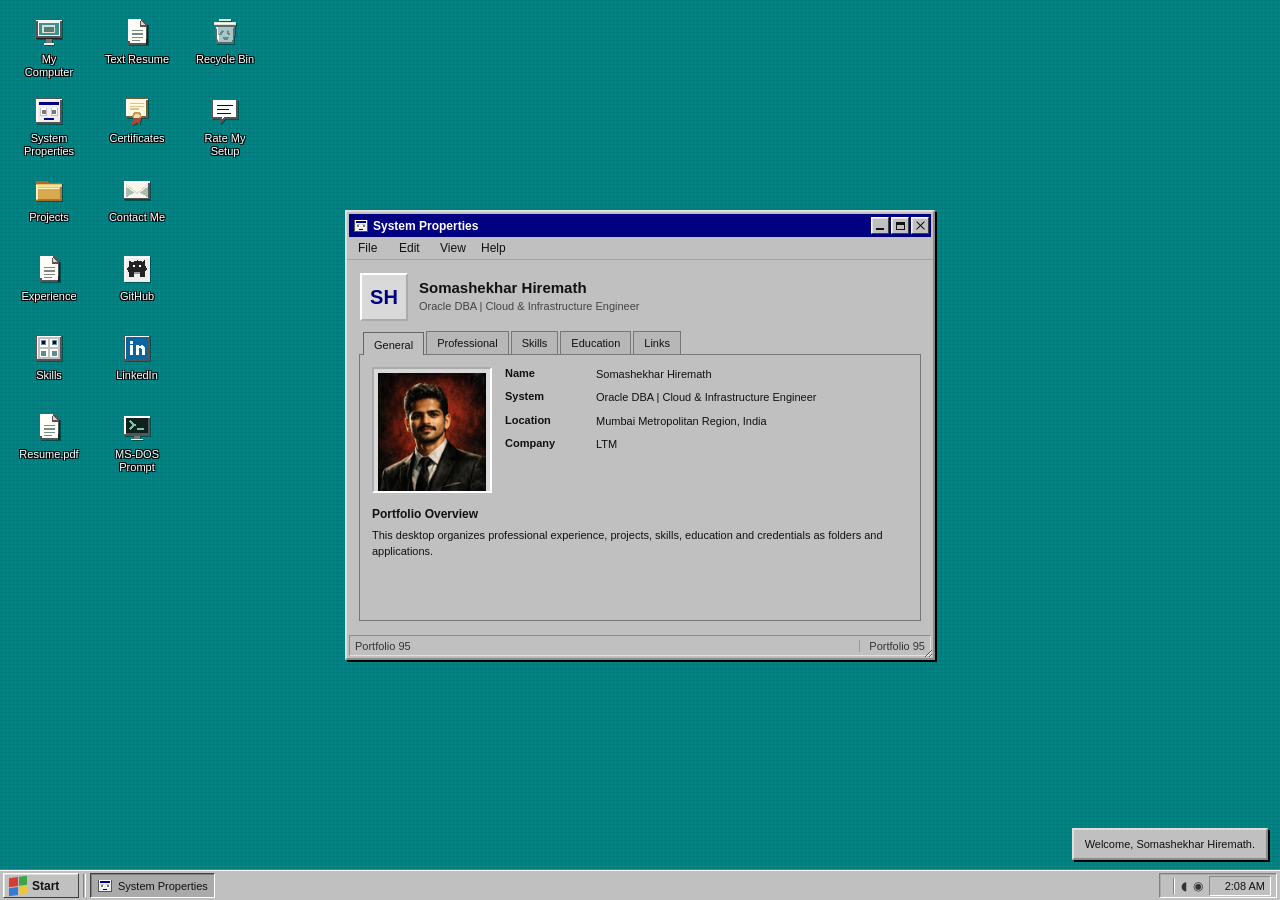
<file: index.html>
<!doctype html>
<html lang="en">
  <head>
    <meta charset="utf-8">
    <meta name="viewport" content="width=device-width, initial-scale=1, viewport-fit=cover">
    <meta name="theme-color" content="#008080">
    <meta name="author" content="Somashekhar Hiremath">
    <meta name="description" content="Somashekhar Hiremath — Oracle DBA and Cloud &amp; Infrastructure Engineer. Explore experience, database skills, projects, education, and training.">
    <meta name="keywords" content="Somashekhar Hiremath, Oracle DBA, Oracle Database 19c, Oracle Enterprise Manager, RMAN, Linux, cloud infrastructure, database modernization">
    <meta property="og:title" content="Somashekhar Hiremath | Oracle DBA Portfolio">
    <meta property="og:description" content="Oracle database administration and cloud infrastructure experience, skills, projects, education, and training.">
    <meta property="og:type" content="website">
    <link rel="canonical" href="https://somashekharh.github.io/portfolio/">
    <link rel="alternate" href="resume.html" type="text/html" title="ATS-friendly text résumé">
    <title>Somashekhar Hiremath | Oracle DBA Portfolio</title>
    <link rel="icon" href="assets/icons/computer.svg" type="image/svg+xml">
    <link rel="stylesheet" href="css/style.css">
    <script src="js/data.js" defer></script>
    <script src="js/apps.js" defer></script>
    <script src="js/main.js" defer></script>
    <script src="js/window-manager.js" defer></script>
    <script src="js/terminal.js" defer></script>
  </head>
  <body>
    <main class="desktop" id="desktop" aria-label="Interactive Windows 95 portfolio desktop">
      <div class="boot-screen" data-boot-screen role="status" aria-live="polite">
        <div class="boot-box">
          <div class="boot-brand"><span class="boot-flag" aria-hidden="true"><i></i><i></i><i></i><i></i></span><div><strong>Portfolio 95</strong><small>Microsoft Windows 95 inspired</small></div></div>
          <div class="boot-rule"></div>
          <p class="boot-heading">Starting Portfolio 95...</p>
          <div class="boot-lines" data-boot-lines></div>
          <div class="boot-bottom"><span data-boot-credit>Portfolio 95</span><button class="classic-button" type="button" data-skip-boot>Skip</button></div>
        </div>
      </div>

      <section class="desktop-icons" data-desktop-icons aria-label="Desktop shortcuts"></section>
      <div class="window-layer" data-window-layer aria-label="Open applications"></div>
      <div class="crt-overlay" aria-hidden="true"></div>

      <section class="safe-screen" data-safe-screen hidden aria-live="polite">
        <div><span class="safe-logo">Portfolio 95</span><p>It is now safe to close this portfolio.</p><button class="classic-button" type="button" data-restart>Restart Portfolio</button></div>
      </section>

      <noscript>
        <p class="no-script-message">The interactive portfolio requires JavaScript. <a href="resume.html">Open the text résumé</a> for professional experience, skills, education, and training.</p>
      </noscript>

      <div class="context-menu" data-context-menu role="menu" hidden></div>
      <div class="toast" data-toast role="status" aria-live="polite"></div>

      <footer class="taskbar" aria-label="Windows taskbar">
        <button class="start-button" type="button" data-start aria-expanded="false" aria-controls="start-menu"><span class="start-flag" aria-hidden="true"><i></i><i></i><i></i><i></i></span><strong>Start</strong></button>
        <span class="taskbar-divider" aria-hidden="true"></span>
        <div class="taskbar-apps" data-taskbar-apps aria-label="Open applications"></div>
        <div class="system-tray" aria-label="System tray"><span class="tray-divider" aria-hidden="true"></span><span class="tray-icon tray-volume" role="img" aria-label="Sound off">◖</span><span class="tray-icon tray-network" role="img" aria-label="Network connected">◉</span><time data-clock datetime=""></time></div>
      </footer>

      <nav class="start-menu" id="start-menu" data-start-menu aria-label="Start menu" hidden>
        <div class="start-menu-rail"><span class="rail-portfolio">PORTFOLIO</span><b>95</b></div>
        <div class="start-menu-items" data-start-items></div>
      </nav>
    </main>
  </body>
</html>
</file>
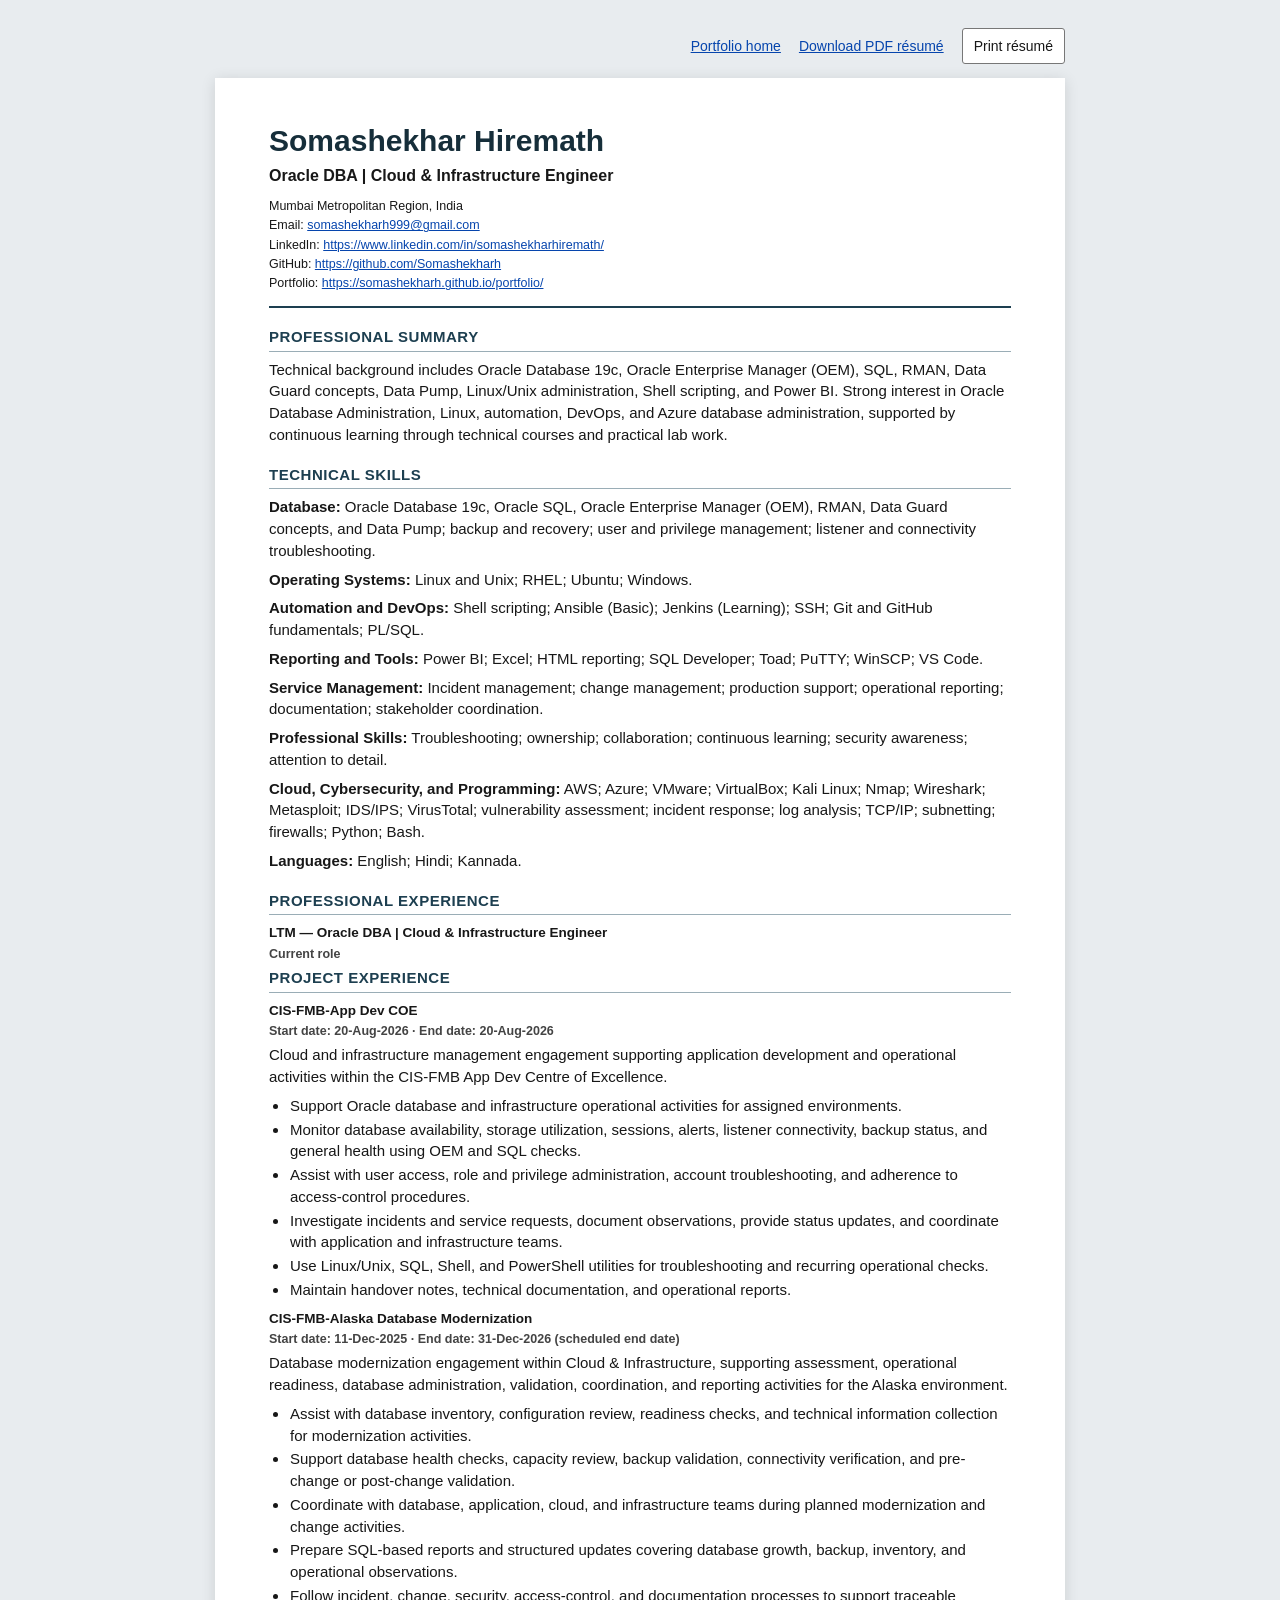
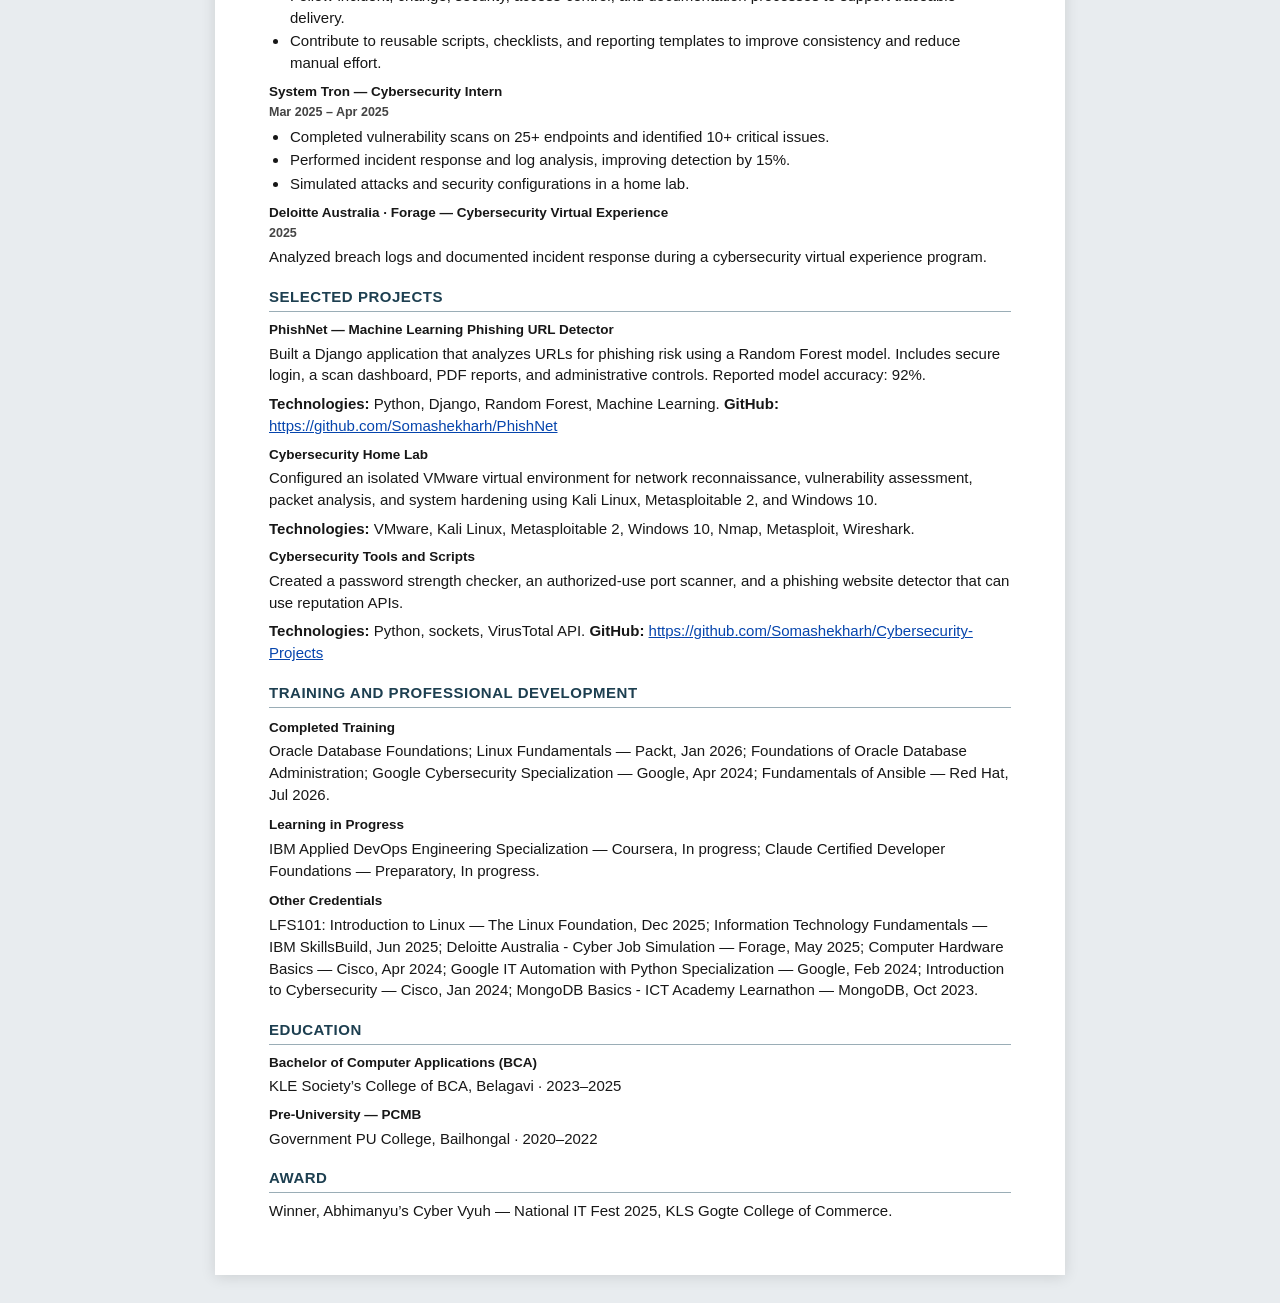
<file: resume.html>
<!doctype html>
<html lang="en">
  <head>
    <meta charset="utf-8">
    <meta name="viewport" content="width=device-width, initial-scale=1">
    <meta name="author" content="Somashekhar Hiremath">
    <meta name="description" content="ATS-friendly résumé for Somashekhar Hiremath, Oracle DBA and Cloud & Infrastructure Engineer, with experience, skills, education, projects, and training.">
    <meta name="robots" content="index, follow">
    <meta property="og:title" content="Somashekhar Hiremath | Résumé">
    <meta property="og:description" content="Oracle database administration, cloud infrastructure, technical skills, experience, and education.">
    <title>Somashekhar Hiremath | Oracle DBA Résumé</title>
    <link rel="icon" href="assets/icons/document.svg" type="image/svg+xml">
    <link rel="canonical" href="https://somashekharh.github.io/portfolio/resume.html">
    <link rel="stylesheet" href="css/resume.css">
    <script type="application/ld+json">
      {
        "@context": "https://schema.org",
        "@type": "Person",
        "name": "Somashekhar Hiremath",
        "jobTitle": "Oracle DBA | Cloud & Infrastructure Engineer",
        "email": "mailto:somashekharh999@gmail.com",
        "url": "https://somashekharh.github.io/portfolio/resume.html",
        "sameAs": [
          "https://www.linkedin.com/in/somashekharhiremath/",
          "https://github.com/Somashekharh"
        ],
        "knowsAbout": [
          "Oracle Database 19c", "Oracle Enterprise Manager", "Oracle SQL", "RMAN",
          "Data Guard", "Data Pump", "Linux", "Unix", "Shell scripting", "Power BI"
        ]
      }
    </script>
  </head>
  <body>
    <nav class="page-actions" aria-label="Résumé actions">
      <a href="index.html">Portfolio home</a>
      <a href="resume/resume.pdf" download>Download PDF résumé</a>
      <button type="button" onclick="window.print()">Print résumé</button>
    </nav>

    <main class="resume" id="main-content">
      <header class="resume-header">
        <h1>Somashekhar Hiremath</h1>
        <p class="headline">Oracle DBA | Cloud &amp; Infrastructure Engineer</p>
        <address>
          Mumbai Metropolitan Region, India<br>
          Email: <a href="mailto:somashekharh999@gmail.com">somashekharh999@gmail.com</a><br>
          LinkedIn: <a href="https://www.linkedin.com/in/somashekharhiremath/">https://www.linkedin.com/in/somashekharhiremath/</a><br>
          GitHub: <a href="https://github.com/Somashekharh">https://github.com/Somashekharh</a><br>
          Portfolio: <a href="https://somashekharh.github.io/portfolio/">https://somashekharh.github.io/portfolio/</a>
        </address>
      </header>

      <section aria-labelledby="summary-heading">
        <h2 id="summary-heading">Professional Summary</h2>
        <p>Technical background includes Oracle Database 19c, Oracle Enterprise Manager (OEM), SQL, RMAN, Data Guard concepts, Data Pump, Linux/Unix administration, Shell scripting, and Power BI. Strong interest in Oracle Database Administration, Linux, automation, DevOps, and Azure database administration, supported by continuous learning through technical courses and practical lab work.</p>
      </section>

      <section aria-labelledby="skills-heading">
        <h2 id="skills-heading">Technical Skills</h2>
        <p><strong>Database:</strong> Oracle Database 19c, Oracle SQL, Oracle Enterprise Manager (OEM), RMAN, Data Guard concepts, and Data Pump; backup and recovery; user and privilege management; listener and connectivity troubleshooting.</p>
        <p><strong>Operating Systems:</strong> Linux and Unix; RHEL; Ubuntu; Windows.</p>
        <p><strong>Automation and DevOps:</strong> Shell scripting; Ansible (Basic); Jenkins (Learning); SSH; Git and GitHub fundamentals; PL/SQL.</p>
        <p><strong>Reporting and Tools:</strong> Power BI; Excel; HTML reporting; SQL Developer; Toad; PuTTY; WinSCP; VS Code.</p>
        <p><strong>Service Management:</strong> Incident management; change management; production support; operational reporting; documentation; stakeholder coordination.</p>
        <p><strong>Professional Skills:</strong> Troubleshooting; ownership; collaboration; continuous learning; security awareness; attention to detail.</p>
        <p><strong>Cloud, Cybersecurity, and Programming:</strong> AWS; Azure; VMware; VirtualBox; Kali Linux; Nmap; Wireshark; Metasploit; IDS/IPS; VirusTotal; vulnerability assessment; incident response; log analysis; TCP/IP; subnetting; firewalls; Python; Bash.</p>
        <p><strong>Languages:</strong> English; Hindi; Kannada.</p>
      </section>

      <section aria-labelledby="experience-heading">
        <h2 id="experience-heading">Professional Experience</h2>
        <article class="entry">
          <h3>LTM — Oracle DBA | Cloud &amp; Infrastructure Engineer</h3>
          <p class="entry-meta">Current role</p>
        </article>

        <h2>Project Experience</h2>
        <article class="entry">
          <h3>CIS-FMB-App Dev COE</h3>
          <p class="entry-meta">Start date: <time datetime="2026-08-20">20-Aug-2026</time> · End date: <time datetime="2026-08-20">20-Aug-2026</time></p>
          <p>Cloud and infrastructure management engagement supporting application development and operational activities within the CIS-FMB App Dev Centre of Excellence.</p>
          <ul>
            <li>Support Oracle database and infrastructure operational activities for assigned environments.</li>
            <li>Monitor database availability, storage utilization, sessions, alerts, listener connectivity, backup status, and general health using OEM and SQL checks.</li>
            <li>Assist with user access, role and privilege administration, account troubleshooting, and adherence to access-control procedures.</li>
            <li>Investigate incidents and service requests, document observations, provide status updates, and coordinate with application and infrastructure teams.</li>
            <li>Use Linux/Unix, SQL, Shell, and PowerShell utilities for troubleshooting and recurring operational checks.</li>
            <li>Maintain handover notes, technical documentation, and operational reports.</li>
          </ul>
        </article>

        <article class="entry">
          <h3>CIS-FMB-Alaska Database Modernization</h3>
          <p class="entry-meta">Start date: <time datetime="2025-12-11">11-Dec-2025</time> · End date: <time datetime="2026-12-31">31-Dec-2026 (scheduled end date)</time></p>
          <p>Database modernization engagement within Cloud &amp; Infrastructure, supporting assessment, operational readiness, database administration, validation, coordination, and reporting activities for the Alaska environment.</p>
          <ul>
            <li>Assist with database inventory, configuration review, readiness checks, and technical information collection for modernization activities.</li>
            <li>Support database health checks, capacity review, backup validation, connectivity verification, and pre-change or post-change validation.</li>
            <li>Coordinate with database, application, cloud, and infrastructure teams during planned modernization and change activities.</li>
            <li>Prepare SQL-based reports and structured updates covering database growth, backup, inventory, and operational observations.</li>
            <li>Follow incident, change, security, access-control, and documentation processes to support traceable delivery.</li>
            <li>Contribute to reusable scripts, checklists, and reporting templates to improve consistency and reduce manual effort.</li>
          </ul>
        </article>

        <article class="entry">
          <h3>System Tron — Cybersecurity Intern</h3>
          <p class="entry-meta">Mar 2025 – Apr 2025</p>
          <ul>
            <li>Completed vulnerability scans on 25+ endpoints and identified 10+ critical issues.</li>
            <li>Performed incident response and log analysis, improving detection by 15%.</li>
            <li>Simulated attacks and security configurations in a home lab.</li>
          </ul>
        </article>

        <article class="entry">
          <h3>Deloitte Australia · Forage — Cybersecurity Virtual Experience</h3>
          <p class="entry-meta">2025</p>
          <p>Analyzed breach logs and documented incident response during a cybersecurity virtual experience program.</p>
        </article>
      </section>

      <section aria-labelledby="projects-heading">
        <h2 id="projects-heading">Selected Projects</h2>
        <article class="entry">
          <h3>PhishNet — Machine Learning Phishing URL Detector</h3>
          <p>Built a Django application that analyzes URLs for phishing risk using a Random Forest model. Includes secure login, a scan dashboard, PDF reports, and administrative controls. Reported model accuracy: 92%.</p>
          <p><strong>Technologies:</strong> Python, Django, Random Forest, Machine Learning. <strong>GitHub:</strong> <a href="https://github.com/Somashekharh/PhishNet">https://github.com/Somashekharh/PhishNet</a></p>
        </article>
        <article class="entry">
          <h3>Cybersecurity Home Lab</h3>
          <p>Configured an isolated VMware virtual environment for network reconnaissance, vulnerability assessment, packet analysis, and system hardening using Kali Linux, Metasploitable 2, and Windows 10.</p>
          <p><strong>Technologies:</strong> VMware, Kali Linux, Metasploitable 2, Windows 10, Nmap, Metasploit, Wireshark.</p>
        </article>
        <article class="entry">
          <h3>Cybersecurity Tools and Scripts</h3>
          <p>Created a password strength checker, an authorized-use port scanner, and a phishing website detector that can use reputation APIs.</p>
          <p><strong>Technologies:</strong> Python, sockets, VirusTotal API. <strong>GitHub:</strong> <a href="https://github.com/Somashekharh/Cybersecurity-Projects">https://github.com/Somashekharh/Cybersecurity-Projects</a></p>
        </article>
      </section>

      <section aria-labelledby="training-heading">
        <h2 id="training-heading">Training and Professional Development</h2>
        <h3>Completed Training</h3>
        <p>Oracle Database Foundations; Linux Fundamentals — Packt, Jan 2026; Foundations of Oracle Database Administration; Google Cybersecurity Specialization — Google, Apr 2024; Fundamentals of Ansible — Red Hat, Jul 2026.</p>
        <h3>Learning in Progress</h3>
        <p>IBM Applied DevOps Engineering Specialization — Coursera, In progress; Claude Certified Developer Foundations — Preparatory, In progress.</p>
        <h3>Other Credentials</h3>
        <p>LFS101: Introduction to Linux — The Linux Foundation, Dec 2025; Information Technology Fundamentals — IBM SkillsBuild, Jun 2025; Deloitte Australia - Cyber Job Simulation — Forage, May 2025; Computer Hardware Basics — Cisco, Apr 2024; Google IT Automation with Python Specialization — Google, Feb 2024; Introduction to Cybersecurity — Cisco, Jan 2024; MongoDB Basics - ICT Academy Learnathon — MongoDB, Oct 2023.</p>
      </section>

      <section aria-labelledby="education-heading">
        <h2 id="education-heading">Education</h2>
        <article class="entry">
          <h3>Bachelor of Computer Applications (BCA)</h3>
          <p>KLE Society’s College of BCA, Belagavi · 2023–2025</p>
        </article>
        <article class="entry">
          <h3>Pre-University — PCMB</h3>
          <p>Government PU College, Bailhongal · 2020–2022</p>
        </article>
      </section>

      <section aria-labelledby="awards-heading">
        <h2 id="awards-heading">Award</h2>
        <p>Winner, Abhimanyu’s Cyber Vyuh — National IT Fest 2025, KLS Gogte College of Commerce.</p>
      </section>
    </main>
  </body>
</html>
</file>
<file: css/style.css>
:root {
  color-scheme: light;
  --desktop: #008080;
  --face: #c0c0c0;
  --face-light: #dfdfdf;
  --white: #fff;
  --mid: #808080;
  --dark: #404040;
  --black: #000;
  --navy: #000080;
  --text: #111;
  --muted: #555;
  --mono: "Lucida Console", "Courier New", monospace;
  --sans: "MS Sans Serif", Tahoma, Arial, sans-serif;
  --taskbar-height: calc(30px + env(safe-area-inset-bottom, 0px));
  font-synthesis: none;
}

* { box-sizing: border-box; }
html, body { width: 100%; height: 100%; margin: 0; overflow: hidden; }
body { background: var(--desktop); color: var(--text); font: 13px var(--sans); }
button, input, select, textarea { color: inherit; font: inherit; }
button { cursor: default; }
button:focus-visible, a:focus-visible, input:focus-visible, select:focus-visible, [tabindex]:focus-visible { outline: 1px dotted #111; outline-offset: -4px; }
[hidden] { display: none !important; }

.no-script-message { position: fixed; z-index: 120; top: 12px; right: 12px; max-width: min(460px, calc(100vw - 24px)); margin: 0; padding: 12px 16px; border: 2px outset var(--face-light); background: var(--face); color: #111; line-height: 1.5; }
.no-script-message a { color: #0000ee; }

.desktop { position: fixed; z-index: 0; inset: 0; isolation: isolate; min-width: 0; min-height: 0; overflow: hidden; background-color: var(--desktop); }
.desktop::before { position: absolute; z-index: -1; inset: 0; content: ""; opacity: .08; pointer-events: none; background-image: repeating-linear-gradient(0deg, transparent 0 3px, #003b3b 3px 4px), repeating-linear-gradient(90deg, transparent 0 3px, #a4cece 3px 4px); background-size: 4px 4px; }
.crt-overlay { position: absolute; z-index: 50; inset: 0 0 var(--taskbar-height); display: none; pointer-events: none; background: repeating-linear-gradient(to bottom, rgb(0 0 0 / 0%) 0 2px, rgb(0 0 0 / 12%) 2px 3px); }
.desktop.scanlines .crt-overlay { display: block; }
.desktop.pixel-mode::before { opacity: .19; background-size: 3px 3px; }
.desktop.theme-night { --desktop: #26334a; }
.desktop.theme-classic { --desktop: #008080; }
.classic-button { min-height: 25px; padding: 3px 12px; border: 1px solid var(--white); border-right-color: var(--dark); border-bottom-color: var(--dark); background: var(--face); box-shadow: inset 1px 1px var(--face-light); font-size: 12px; }
.classic-button:active, .classic-button.is-pressed { border: 1px solid var(--dark); border-right-color: var(--white); border-bottom-color: var(--white); box-shadow: inset 1px 1px var(--mid); }
.classic-button:disabled { color: #777; text-shadow: 1px 1px var(--white); }
.inset { border: 1px solid var(--mid); border-right-color: var(--white); border-bottom-color: var(--white); background: var(--white); box-shadow: inset 1px 1px var(--dark); }
.outset { border: 1px solid var(--white); border-right-color: var(--dark); border-bottom-color: var(--dark); background: var(--face); box-shadow: inset 1px 1px var(--face-light); }
.divider { height: 2px; border-top: 1px solid var(--mid); border-bottom: 1px solid var(--white); }

/* Desktop and shortcuts */
.desktop-icons { position: absolute; z-index: 2; top: 12px; left: 10px; display: grid; grid-auto-flow: column; grid-template-rows: repeat(6, 76px); grid-auto-columns: 83px; gap: 3px 5px; align-content: start; }
.desktop-shortcut { position: relative; width: 78px; min-height: 69px; }
.desktop-icon { width: 100%; min-height: 69px; padding: 3px 2px; display: flex; flex-direction: column; align-items: center; justify-content: flex-start; gap: 4px; border: 1px solid transparent; background: transparent; color: var(--white); text-align: center; text-shadow: 1px 1px #000, -1px -1px #000, 1px -1px #000, -1px 1px #000; cursor: default; user-select: none; }
.desktop-icon img { width: 32px; height: 32px; flex: 0 0 auto; image-rendering: pixelated; filter: drop-shadow(1px 1px 0 rgb(0 0 0 / 35%)); }
.desktop-icon span { max-width: 74px; padding: 1px 3px; font-size: 11px; line-height: 1.15; }
.desktop-icon:hover { border-color: transparent; }
.desktop-icon.is-selected { border: 1px dotted #fff; background: rgb(0 0 128 / 62%); }
.desktop-icon.is-selected span { background: transparent; }
.desktop-icon.external-shortcut:active { filter: brightness(.82); }
.shortcut-menu-button { position: absolute; z-index: 1; top: 1px; right: 1px; width: 18px; height: 18px; padding: 0 0 3px; display: grid; place-items: center; border: 1px solid var(--white); border-right-color: var(--dark); border-bottom-color: var(--dark); background: var(--face); color: #111; font-weight: 700; line-height: 1; visibility: hidden; }
.desktop-shortcut:focus-within .shortcut-menu-button { visibility: visible; }

/* Shared Windows 95 application frame */
.window-layer { position: absolute; z-index: 4; inset: 0 0 var(--taskbar-height); pointer-events: none; }
.window { position: absolute; top: 0; left: 0; width: 580px; height: 430px; min-width: 300px; min-height: 180px; max-width: calc(100vw - 16px); max-height: calc(100dvh - var(--taskbar-height) - 16px); display: flex; flex-direction: column; overflow: hidden; resize: both; border: 2px outset var(--face-light); background: var(--face); box-shadow: 2px 2px 0 #000; pointer-events: auto; }
.window.is-minimized { display: none; }
.window.is-maximized { inset: 3px 3px 4px !important; width: auto !important; height: auto !important; max-width: none; max-height: none; resize: none; transform: none; }
.window.is-dialog, .window.is-fixed-size { resize: none; }
.modal-shield { position: absolute; z-index: 1; inset: 0; background: transparent; pointer-events: auto; }
.title-bar { height: 23px; min-height: 23px; margin: 2px 2px 0; padding: 2px 2px 2px 4px; display: flex; align-items: center; justify-content: space-between; gap: 4px; background: #808080; color: #fff; font-size: 12px; font-weight: 700; user-select: none; touch-action: none; }
.window.is-active .title-bar { background: var(--navy); }
.title-bar-label { min-width: 0; display: flex; align-items: center; gap: 4px; overflow: hidden; white-space: nowrap; text-overflow: ellipsis; }
.title-bar-label img { width: 16px; height: 16px; flex: 0 0 auto; image-rendering: pixelated; }
.title-bar-controls { display: flex; flex: 0 0 auto; gap: 2px; }
.title-button { width: 18px; height: 17px; padding: 0; display: grid; place-items: center; border: 1px solid var(--white); border-right-color: var(--dark); border-bottom-color: var(--dark); background: var(--face); box-shadow: inset 1px 1px var(--face-light); }
.title-button:active { border: 1px solid var(--dark); border-right-color: var(--white); border-bottom-color: var(--white); box-shadow: inset 1px 1px var(--mid); }
.minimize-button span { width: 8px; height: 2px; margin-top: 6px; background: #111; }
.maximize-button span { width: 9px; height: 8px; border: 1px solid #111; border-top-width: 3px; }
.maximize-button.is-restored span { position: relative; width: 9px; height: 8px; border: 1px solid #111; border-top-width: 2px; }
.maximize-button.is-restored span::before { position: absolute; top: -4px; left: 2px; width: 7px; height: 5px; border: 1px solid #111; border-top-width: 2px; background: var(--face); content: ""; }
.close-button span { position: relative; width: 9px; height: 9px; }
.close-button span::before, .close-button span::after { position: absolute; top: 4px; left: -1px; width: 11px; height: 1px; background: #111; content: ""; }
.close-button span::before { transform: rotate(45deg); }.close-button span::after { transform: rotate(-45deg); }
.window-menubar { position: relative; z-index: 2; height: 23px; min-height: 23px; padding: 1px 4px; display: flex; align-items: center; gap: 0; border-bottom: 1px solid #a3a3a3; background: var(--face); }
.window-menu-group { position: relative; height: 21px; }
.window-menubar button { min-width: 41px; height: 20px; padding: 1px 7px; border: 0; background: transparent; text-align: left; font-size: 12px; }
.window-menubar button:hover, .window-menubar button:focus-visible { border: 1px dotted #222; outline: none; }
.window-menu-popup { position: absolute; z-index: 10; top: 20px; left: 0; min-width: 150px; padding: 3px; border: 2px outset var(--face-light); background: var(--face); box-shadow: 2px 2px #000; }
.window-menu-popup[hidden] { display: none !important; }
.window-menu-popup .window-menu-command { width: 100%; min-width: 0; height: auto; min-height: 25px; padding: 4px 16px; display: block; white-space: nowrap; }
.window-menu-popup .window-menu-command:hover { border-color: var(--navy); background: var(--navy); color: #fff; }
.window-toolbar { min-height: 31px; padding: 3px 5px; display: flex; align-items: center; gap: 4px; border-bottom: 1px solid var(--mid); box-shadow: 0 1px var(--white); background: var(--face); }
.toolbar-label { min-width: 35px; padding: 3px 7px; color: #333; font-size: 11px; }
.toolbar-menu-item { border: 1px solid transparent; background: transparent; text-align: left; }
.toolbar-menu-item:hover, .toolbar-menu-item:focus-visible { border-color: var(--navy); background: var(--navy); color: #fff; }
.menubar-label { min-width: 41px; height: 20px; padding: 3px 7px; font-size: 12px; }
.toolbar-button { min-width: 27px; height: 24px; padding: 2px 7px; display: inline-flex; align-items: center; justify-content: center; gap: 5px; border: 1px solid transparent; background: transparent; color: #111; font-size: 11px; }
.toolbar-button:hover { border-color: var(--white) var(--dark) var(--dark) var(--white); background: #d2d2d2; }
.toolbar-button:active { border-color: var(--dark) var(--white) var(--white) var(--dark); }
.toolbar-button img { width: 16px; height: 16px; }
.address-row { min-height: 29px; padding: 3px 5px; display: flex; align-items: center; gap: 5px; border-bottom: 1px solid #888; background: var(--face); font-size: 11px; }
.address-row label { flex: 0 0 auto; }
.address-field { min-width: 0; height: 21px; flex: 1; padding: 2px 5px; display: flex; align-items: center; gap: 5px; overflow: hidden; border: 1px solid var(--mid); border-right-color: var(--white); border-bottom-color: var(--white); background: #fff; white-space: nowrap; }
.address-field img { width: 15px; height: 15px; flex: 0 0 auto; }
.window-body { min-height: 0; flex: 1; overflow: auto; background: #fff; }
.window-body, .tab-panel, .taskbar-apps, .start-menu-items, .terminal-output { scrollbar-color: #808080 #c0c0c0; scrollbar-width: thin; }
.window-body::-webkit-scrollbar, .tab-panel::-webkit-scrollbar, .taskbar-apps::-webkit-scrollbar, .start-menu-items::-webkit-scrollbar, .terminal-output::-webkit-scrollbar { width: 14px; height: 14px; }
.window-body::-webkit-scrollbar-track, .tab-panel::-webkit-scrollbar-track, .taskbar-apps::-webkit-scrollbar-track, .start-menu-items::-webkit-scrollbar-track, .terminal-output::-webkit-scrollbar-track { border: 1px inset #dfdfdf; background: #c0c0c0; }
.window-body::-webkit-scrollbar-thumb, .tab-panel::-webkit-scrollbar-thumb, .taskbar-apps::-webkit-scrollbar-thumb, .start-menu-items::-webkit-scrollbar-thumb, .terminal-output::-webkit-scrollbar-thumb { border: 1px outset #fff; background: #c0c0c0; }
.window-body::-webkit-scrollbar-button, .tab-panel::-webkit-scrollbar-button, .taskbar-apps::-webkit-scrollbar-button, .start-menu-items::-webkit-scrollbar-button, .terminal-output::-webkit-scrollbar-button { height: 14px; background: #c0c0c0; }
.window-client { min-height: 0; flex: 1; display: flex; flex-direction: column; overflow: hidden; background: var(--face); }
.window-client > .app-root { min-height: 0; flex: 1; display: flex; flex-direction: column; overflow: hidden; }
.window-client > .app-root.window-body { overflow: auto; }
.window-status { min-height: 21px; margin: 2px; padding: 2px 5px; display: flex; justify-content: space-between; align-items: center; gap: 8px; border: 1px inset #e1e1e1; color: #333; font-size: 11px; }
.window-status span:first-child { min-width: 0; flex: 1 1 auto; overflow-wrap: anywhere; }
.window-status span:last-child { flex: 0 0 auto; padding-left: 9px; border-left: 1px solid #999; white-space: nowrap; }
.window[data-app="contact"] .window-status span:last-child:empty { display: none; }
.window :is(h1,h2,h3,h4,p) { margin-top: 0; }
.window h2 { margin-bottom: 6px; font-size: 18px; font-weight: 700; }
.window h3 { margin-bottom: 6px; font-size: 14px; }
.window p { line-height: 1.42; }
.window a { color: #0000ee; text-decoration: underline; }
.window a:visited { color: #551a8b; }

/* Explorer and file views */
.explorer-toolbar { flex: 0 0 auto; justify-content: flex-start; }
.explorer-toolbar .address-row { min-width: 0; flex: 1 1 auto; }
.address-row > img { width: 15px; height: 15px; flex: 0 0 15px; object-fit: contain; }
.explorer-app > .explorer-pane { flex: 1 1 auto; }
.explorer-app > .window-status { flex: 0 0 auto; }
.explorer-pane { min-height: 0; padding: 13px; overflow: auto; background: white; }
.explorer-heading { margin: 0 0 13px; padding-bottom: 7px; border-bottom: 1px solid #ccc; font-size: 14px; font-weight: 700; }
.explorer-icons { display: grid; grid-template-columns: repeat(auto-fill, minmax(98px, 1fr)); align-content: start; gap: 9px 4px; }
.explorer-item { min-height: 79px; padding: 6px 4px; display: flex; flex-direction: column; align-items: center; justify-content: flex-start; gap: 4px; border: 1px solid transparent; background: #fff; text-align: center; }
.explorer-item:hover, .explorer-item.is-selected { border: 1px dotted #111; background: #dcecff; }
.explorer-item img { width: 32px; height: 32px; image-rendering: pixelated; }
.explorer-item span { max-width: 100%; font-size: 11px; overflow-wrap: anywhere; }
.explorer-item small { color: #555; font-size: 10px; }
.explorer-list { width: 100%; border-collapse: collapse; font-size: 11px; }
.explorer-list th { padding: 4px 8px; border: 1px solid #aaa; background: #dedede; text-align: left; }
.explorer-list td { padding: 5px 8px; border-bottom: 1px solid #e6e6e6; }
.explorer-list tr:hover { background: #e8f1fd; }
.explorer-name { display: flex; align-items: center; gap: 7px; border: 0; background: transparent; color: #111; text-align: left; }
.explorer-name img { width: 20px; height: 20px; }
.project-file-list { display: grid; grid-template-columns: repeat(auto-fill, minmax(190px, 1fr)); gap: 9px; }
.project-file { min-height: 90px; padding: 8px; display: flex; align-items: flex-start; gap: 8px; border: 1px solid transparent; background: #fff; text-align: left; }
.project-file:is(button) { color: #111; font: inherit; cursor: default; }
.project-file:is(a) { color: inherit; text-decoration: none; }
.project-file:hover, .project-file.is-selected { border: 1px dotted #111; background: #dcecff; }
.project-file img { width: 32px; height: 32px; flex: 0 0 auto; image-rendering: pixelated; }
.project-file-copy { min-width: 0; }
.project-file-copy strong { display: block; margin: 1px 0 5px; font-size: 12px; }
.project-file-copy small { display: block; color: #444; font-size: 10px; line-height: 1.35; }
.project-detail { padding: 19px 21px; background: #fff; }
.app-root.project-detail { overflow: auto; }
.project-detail-heading { display: flex; align-items: flex-start; gap: 12px; padding-bottom: 11px; border-bottom: 1px solid #bbb; }
.project-detail-heading img { width: 42px; height: 42px; image-rendering: pixelated; }
.project-detail-heading h2 { margin: 0 0 4px; }
.project-detail-heading p { margin: 0; color: #555; font-size: 11px; }
.property-grid { margin: 12px 0; display: grid; grid-template-columns: minmax(92px, 128px) 1fr; gap: 8px 10px; font-size: 11px; }
.property-grid dt { color: #555; font-weight: 700; }
.property-grid dd { margin: 0; line-height: 1.45; }
.property-grid dd, .project-file-copy, .record-row, .certificate-file strong { min-width: 0; overflow-wrap: anywhere; }
.property-group { margin-top: 16px; padding: 10px; border: 1px solid #aaa; }
.property-group legend { padding: 0 5px; font-size: 11px; font-weight: 700; }
.tag-row { display: flex; flex-wrap: wrap; gap: 5px; }
.classic-tag { padding: 3px 6px; border: 1px solid #aaa; background: #eee; font-size: 10px; }
.list-bullets { margin: 7px 0 0; padding-left: 18px; font-size: 11px; line-height: 1.55; }
.link-row { margin-top: 12px; display: flex; flex-wrap: wrap; gap: 7px; }
.project-screenshots { margin-top: 12px; display: flex; flex-wrap: wrap; gap: 8px; }
.project-screenshots img { max-width: min(100%, 320px); max-height: 220px; object-fit: contain; border: 1px solid #777; background: #eee; }
.empty-copy { padding: 12px; border: 1px inset #eee; color: #444; font-size: 11px; line-height: 1.5; }
.oracle-sections { display: grid; grid-template-columns: repeat(2, minmax(0, 1fr)); gap: 0 9px; }
.oracle-sections .property-group { min-width: 0; margin-top: 5px; padding: 7px; }
.certificate-detail { min-height: 0; padding: 14px; overflow: auto; background: #fff; }
.certificate-detail h2 { overflow-wrap: anywhere; }
.error-dialog { min-height: 0; padding: 13px 15px; display: flex; flex-direction: column; justify-content: space-between; gap: 12px; background: var(--face); font-size: 11px; }
.error-message { min-height: 55px; display: flex; align-items: center; gap: 13px; }
.error-message p { margin: 0; overflow-wrap: anywhere; }
.error-dialog-icon { width: 36px; height: 36px; flex: 0 0 auto; image-rendering: pixelated; }
.error-dialog .shutdown-actions { padding-top: 8px; border-top: 1px solid #aaa; }
.properties-dialog { min-height: 0; padding: 12px; display: flex; flex-direction: column; gap: 7px; overflow: auto; background: #fff; }
.properties-heading { min-height: 40px; display: flex; align-items: center; gap: 10px; padding-bottom: 7px; border-bottom: 1px solid #aaa; font-size: 14px; font-weight: 700; }
.properties-heading img { width: 34px; height: 34px; flex: 0 0 auto; image-rendering: pixelated; }
.properties-grid { margin: 3px 0; grid-template-columns: minmax(100px, 122px) minmax(0, 1fr); gap: 6px 9px; }
.properties-grid dt, .properties-grid dd { line-height: 1.4; }
.properties-actions { padding: 7px 9px; border: 1px solid #aaa; font-size: 11px; }
.properties-actions .list-bullets { margin-bottom: 0; }
.properties-footer { margin-top: auto; padding-top: 7px; display: flex; align-items: center; justify-content: space-between; gap: 10px; border-top: 1px solid #aaa; color: #444; }
.properties-footer .classic-button { flex: 0 0 auto; }

/* System Properties, settings and information apps */
.system-content { min-height: 0; flex: 1 1 auto; padding: 12px; display: flex; flex-direction: column; overflow: hidden; background: var(--face); }
.system-top { margin: 1px 1px 9px; display: flex; align-items: center; gap: 11px; }
.system-logo { width: 48px; height: 48px; display: grid; place-items: center; border: 2px outset #fff; background: #d9d9d9; color: var(--navy); font: bold 20px var(--sans); }
.system-top h2 { margin: 0 0 3px; font-size: 15px; }.system-top p { margin: 0; color: #444; font-size: 11px; }
.tab-list { min-height: 24px; padding-left: 4px; flex: 0 0 auto; display: flex; align-items: end; gap: 2px; }
.tab-button { min-height: 23px; padding: 3px 10px; border: 1px solid #777; border-bottom: 0; background: #b7b7b7; font-size: 11px; }
.tab-button[aria-selected="true"] { position: relative; z-index: 1; margin-bottom: -1px; padding-top: 5px; border-color: #666; background: var(--face); }
.tab-panels { min-width: 0; min-height: 0; flex: 1 1 auto; display: flex; flex-direction: column; overflow: hidden; }
.tab-panel { min-width: 0; min-height: 0; flex: 1 1 auto; padding: 12px; overflow-x: hidden; overflow-y: auto; overflow-wrap: anywhere; overscroll-behavior: contain; border: 1px solid #777; background: var(--face); }
.tab-panel[hidden] { display: none !important; }
.system-general { min-width: 0; display: grid; grid-template-columns: 120px minmax(0, 1fr); gap: 13px; align-items: start; }
.system-photo-frame { width: 120px; height: 126px; padding: 4px; display: grid; overflow: hidden; border: 2px inset var(--white); background: #d9d9d9; }
.system-photo, .system-photo-placeholder { width: 100%; height: 100%; grid-area: 1 / 1; }
.system-photo { display: block; object-fit: cover; }
.system-photo-placeholder { display: grid; place-items: center; border: 1px solid #888; background: #c0c0c0; color: var(--navy); font: bold 21px var(--mono); }
.system-photo-placeholder[hidden] { display: none; }
.system-facts { min-width: 0; margin: 0; display: grid; grid-template-columns: minmax(64px, 82px) minmax(0, 1fr); gap: 8px 9px; font-size: 11px; }
.system-facts dt { font-weight: 700; }.system-facts dd { min-width: 0; margin: 0; line-height: 1.4; overflow-wrap: anywhere; }
.system-copy { margin-top: 12px; font-size: 11px; line-height: 1.5; overflow-wrap: anywhere; }
.system-copy h3, .tab-panel > h3 { margin: 0 0 5px; font-size: 12px; }
.system-copy p { margin-bottom: 8px; }
.system-copy p:last-child { margin-bottom: 0; }
.system-section-heading { margin: 13px 0 6px; font-size: 12px; }
.experience-summary { margin-bottom: 10px; padding: 9px; border: 1px inset var(--white); background: #f3f3f3; font-size: 11px; line-height: 1.45; }
.experience-summary h3 { margin: 0 0 6px; font-size: 13px; }
.experience-summary p { margin: 0 0 7px; }
.experience-summary .experience-interest { margin: 8px 0 0; }
.experience-summary-tags { margin: 4px 0; gap: 4px; }
.experience-summary-tags .classic-tag { font-size: 9px; }
.experience-shortcuts { margin: 2px 0 10px; display: flex; flex-wrap: wrap; gap: 6px; }
.compact-project-record { margin-bottom: 6px; }
.experience-section-heading { margin: 15px 0 7px; padding-bottom: 4px; border-bottom: 1px solid #c4c4c4; color: #202020; font-size: 13px; }
.experience-project { border-left: 3px solid var(--navy); }
.experience-project h3 { font-size: 13px; }
.experience-dates { font-weight: 700; color: #26375f; }
.experience-contributions { margin: 6px 0 0; padding-left: 19px; font-size: 11px; line-height: 1.5; }
.experience-contributions li + li { margin-top: 3px; }
.category-list { min-width: 0; display: grid; grid-template-columns: repeat(2, minmax(0, 1fr)); align-content: start; gap: 10px; }
.category-box { min-width: 0; padding: 9px; border: 1px solid #888; background: #f3f3f3; }
.category-box h3 { margin: 0 0 8px; padding-bottom: 5px; border-bottom: 1px solid #bbb; font-size: 12px; }
.skill-tree { margin: 0; padding: 0; list-style: none; font: 11px/1.6 var(--mono); }
.skill-tree li { min-width: 0; display: flex; flex-wrap: wrap; align-items: baseline; gap: 5px; overflow-wrap: anywhere; }
.skill-name { min-width: 0; overflow-wrap: anywhere; }
.skill-level { padding: 1px 4px; border: 1px outset #fff; background: #e3e3e3; color: #333; font: 9px/1.2 var(--sans); white-space: nowrap; }
.skill-level.hands-on-exposure { background: #e3ebdf; color: #294a22; }
.skill-level.basic { background: #e2e9f3; color: #1e3e67; }
.skill-level.learning { background: #fff0c8; color: #6d4c00; }
.skill-tree li::before { content: "├─"; color: #555; }
.skill-tree li:last-child::before { content: "└─"; }
.records { display: grid; gap: 8px; }
.record-row { padding: 8px 9px; border: 1px solid #a3a3a3; background: #f5f5f5; }
.record-section-label { margin: 8px 0 3px; color: #444; font-size: 10px; font-weight: 700; }
.record-row h3 { margin: 0 0 4px; font-size: 12px; }
.record-meta { margin: 0 0 5px; color: #444; font-size: 10px; }
.record-row p:last-child { margin-bottom: 0; }
.record-row ul { margin: 6px 0 0; padding-left: 17px; font-size: 11px; line-height: 1.45; }
.education-score { color: #414141; font-size: 10px; }
.cert-grid { display: grid; grid-template-columns: repeat(2, minmax(0, 1fr)); gap: 7px; }
.certificate-file { width: 100%; min-width: 0; min-height: 58px; padding: 7px; display: flex; align-items: flex-start; gap: 8px; border: 1px solid transparent; background: white; color: #111; text-align: left; font: inherit; cursor: default; }
.certificate-file:hover, .certificate-file:focus-visible { border: 1px dotted #111; background: #eaf2ff; }
.certificate-file img { width: 26px; height: 26px; flex: 0 0 auto; }
.certificate-file > span { min-width: 0; overflow-wrap: anywhere; }
.certificate-file strong { display: block; font-size: 10px; line-height: 1.3; }
.certificate-file small { display: block; margin-top: 3px; color: #555; font-size: 9px; }
.disabled-credential { margin-top: 5px; display: inline-block; color: #555; font-size: 9px; }
.training-list { display: grid; gap: 5px; }
.training-record { min-width: 0; padding: 7px; display: flex; align-items: center; gap: 8px; border: 1px solid #a3a3a3; background: #f5f5f5; }
.training-record > img { width: 25px; height: 25px; flex: 0 0 auto; }
.training-copy { min-width: 0; flex: 1 1 auto; display: grid; gap: 3px; }
.training-copy strong { overflow-wrap: anywhere; font-size: 11px; }
.training-copy small { color: #555; font-size: 9px; }
.learning-badge { flex: 0 0 auto; padding: 3px 5px; border: 1px outset #fff; font-size: 9px; font-weight: 700; }
.learning-badge.completed { background: #e3ebdf; color: #294a22; }
.learning-badge.in-progress { background: #fff0c8; color: #634800; }
.credential-note { margin-bottom: 7px; }
.control-panel-grid { padding: 14px; display: grid; grid-template-columns: repeat(4, minmax(70px, 1fr)); gap: 15px 10px; background: #fff; }
.control-item { min-height: 72px; padding: 6px; display: flex; flex-direction: column; align-items: center; gap: 6px; border: 1px solid transparent; background: #fff; font-size: 10px; text-align: center; }
.control-item:hover { border: 1px dotted #111; background: #eaf2ff; }
.control-item img { width: 32px; height: 32px; image-rendering: pixelated; }
.display-settings { padding: 14px; display: grid; gap: 10px; }
.setting-row { padding: 9px; display: flex; align-items: center; justify-content: space-between; gap: 12px; border: 1px solid #888; background: #eee; font-size: 11px; }
.setting-row label { display: flex; align-items: flex-start; gap: 8px; }
.setting-row small { display: block; margin-top: 3px; color: #555; font-size: 10px; }
.setting-row input { accent-color: var(--navy); }
.theme-select { min-width: 115px; padding: 3px; border: 1px inset #aaa; background: white; font-size: 11px; }
.resume-viewer { height: 100%; min-height: 330px; display: flex; flex-direction: column; background: #7c7c7c; }
.resume-object { min-height: 0; width: 100%; flex: 1; border: 0; background: #777; }
.resume-toolbar { min-height: 32px; padding: 4px; display: flex; justify-content: center; gap: 6px; background: var(--face); }
.resume-page { width: min(100% - 28px, 520px); min-height: 340px; margin: 13px auto; padding: 25px; border: 1px solid #666; background: white; box-shadow: 2px 2px 4px #333; }
.resume-page h2 { margin: 0 0 4px; font-size: 20px; }.resume-page .resume-headline { margin: 0 0 11px; color: #333; font-size: 11px; }
.resume-page h3 { margin: 16px 0 5px; padding-bottom: 3px; border-bottom: 1px solid #888; font-size: 12px; text-transform: uppercase; }
.resume-page p, .resume-page li { font-size: 10px; line-height: 1.45; }
.resume-page .resume-line { display: flex; justify-content: space-between; gap: 8px; font-size: 10px; }
.resume-warning { margin: 0; padding: 6px 9px; border-top: 1px solid #555; background: #efefef; color: #555; font-size: 10px; }
.contact-links { margin-top: 14px; display: grid; gap: 7px; }
.contact-link { padding: 8px; display: flex; align-items: center; gap: 8px; border: 1px solid #888; background: #fff; color: #111 !important; font-size: 11px; text-decoration: none !important; }
.contact-link:hover { background: #e8efff; }.contact-link img { width: 20px; height: 20px; }
.contact-app { min-height: 0; flex: 1; padding: 10px 12px 8px; display: flex; flex-direction: column; gap: 7px; overflow: auto; background: var(--face); }
.contact-heading { margin: 0; font-size: 15px; }
.contact-intro { margin: 0; color: #333; font-size: 11px; }
.contact-form { min-width: 0; display: grid; gap: 7px; }
.contact-field { min-width: 0; display: grid; grid-template-columns: 66px minmax(0, 1fr); align-items: center; gap: 8px; font-size: 11px; }
.contact-field label { font-weight: 700; }
.contact-field input, .contact-field textarea { width: 100%; min-width: 0; padding: 3px 5px; border: 2px inset #eee; border-radius: 0; background: #fff; color: #111; font-size: 12px; }
.contact-field input { height: 24px; }
.contact-field textarea { min-height: 78px; resize: vertical; }
.contact-field-message { align-items: start; }
.contact-field-message label { padding-top: 5px; }
.contact-actions { display: flex; flex-wrap: wrap; gap: 7px; }
.contact-actions .classic-button { min-width: 96px; }
.contact-shortcuts { margin-top: auto; padding-top: 7px; display: flex; flex-wrap: wrap; align-items: center; gap: 7px 14px; border-top: 1px solid #888; }
.contact-shortcut { display: inline-flex; align-items: center; gap: 4px; color: #0000ee; font-size: 11px; }
.contact-shortcut img { width: 16px; height: 16px; }
.contact-unavailable { color: #555; font-size: 10px; }
.contact-notice { min-height: 120px; padding: 17px 14px 10px; display: flex; flex-direction: column; justify-content: space-between; gap: 16px; background: var(--face); }
.contact-notice-copy { display: flex; align-items: center; gap: 12px; font-size: 12px; }
.contact-notice-copy p { margin: 0; }
.contact-notice-icon { width: 25px; height: 25px; flex: 0 0 auto; display: grid; place-items: center; border: 1px solid var(--mid); border-right-color: var(--white); border-bottom-color: var(--white); background: #eee; font-size: 16px; font-weight: 700; }
.contact-notice-actions { display: flex; justify-content: flex-end; }
.contact-notice-actions .classic-button { min-width: 72px; }
.window-client > .app-root.feedback-dialog { min-height: 0; padding: 12px 14px; display: flex; flex-direction: column; justify-content: center; gap: 9px; overflow-y: auto; background: var(--face); }
.feedback-message, .feedback-question, .feedback-footnote, .feedback-status { margin: 0; text-align: center; }
.feedback-message { font-size: 12px; line-height: 1.4; }
.feedback-question { font-size: 12px; font-weight: 700; }
.feedback-actions { display: flex; justify-content: center; flex-wrap: wrap; gap: 8px; }
.feedback-actions .classic-button { min-width: 128px; }
.feedback-status { color: #555; font-size: 10px; }
.feedback-status:empty { display: none; }
.feedback-status.is-error { color: #7a1d00; }
.feedback-footnote { color: #444; font-size: 10px; }

/* DOS, Notepad, browser and playful utility apps */
.window.is-terminal .window-client { background: #000; color: #ddd; }
.window.is-terminal .terminal-root { min-height: 0; display: flex; flex-direction: column; background: #000; color: #ddd; }
.terminal-output { min-height: 0; flex: 1; padding: 10px 12px 5px; overflow: auto; color: #ddd; background: #000; font: 11px/1.5 var(--mono); white-space: pre-wrap; }
.terminal-line { min-height: 1em; overflow-wrap: anywhere; }
.terminal-line.dim { color: #aaa; }.terminal-line.accent { color: #fff; }.terminal-line a { color: #a6d9ff; }
.terminal-form { min-height: 30px; padding: 2px 11px 7px; display: flex; align-items: center; gap: 5px; color: #ddd; background: #000; font: 11px var(--mono); }
.terminal-form label { flex: 0 0 auto; }.terminal-form input { min-width: 0; flex: 1; border: 0; outline: 0; background: transparent; color: #fff; font: inherit; caret-color: #fff; }
.terminal-form input:focus-visible { outline: 0; }.notepad-area { width: 100%; height: 100%; min-height: 260px; padding: 9px; border: 0; outline: 0; resize: none; background: #fff; color: #111; font: 12px/1.5 "Lucida Console", "Courier New", monospace; }
.browser-shell { min-height: 100%; display: flex; flex-direction: column; background: #fff; }
.browser-address { min-height: 29px; padding: 4px; display: flex; align-items: center; gap: 5px; border-bottom: 1px solid #888; background: var(--face); font-size: 10px; }
.browser-address input { min-width: 0; height: 20px; flex: 1; padding: 2px 5px; border: 1px inset #aaa; background: #fff; font: 10px var(--sans); }
.browser-page { flex: 1; padding: 22px; background: #fff; }
.browser-page h2 { font-size: 19px; }.browser-links { display: grid; grid-template-columns: repeat(2, minmax(0, 1fr)); gap: 8px; }
.browser-link { min-height: 62px; padding: 9px; display: flex; align-items: center; gap: 9px; border: 1px solid #999; background: #eee; color: #111 !important; text-decoration: none !important; font-size: 11px; }
.browser-link:hover { background: #dcecff; }.browser-link img { width: 26px; height: 26px; }
.recycle-list { padding: 10px; display: grid; gap: 2px; }
.recycle-item { min-height: 29px; padding: 4px 6px; display: flex; align-items: center; gap: 7px; border: 1px solid transparent; background: white; text-align: left; font: 11px var(--mono); }
.recycle-item:hover { border: 1px dotted #111; background: #eaf2ff; }.recycle-item img { width: 20px; height: 20px; }
.shutdown-body { padding: 15px; background: var(--face); font-size: 11px; }.shutdown-options { margin: 12px 0; padding: 9px 10px; display: grid; gap: 9px; border: 1px solid #888; background: #eee; }
.shutdown-options label { display: flex; align-items: center; gap: 6px; }.shutdown-actions { display: flex; justify-content: flex-end; gap: 6px; }
.safe-screen { position: absolute; z-index: 90; inset: 0 0 var(--taskbar-height); display: grid; place-items: center; background: #000; color: #fff; text-align: center; }
.safe-screen p { margin: 24px 0; font: 16px var(--mono); }.safe-logo { font: bold 24px var(--sans); }
.toast { position: absolute; z-index: 70; right: 12px; bottom: calc(var(--taskbar-height) + 10px); max-width: min(370px, calc(100vw - 24px)); padding: 8px 11px; border: 2px outset var(--face-light); background: var(--face); box-shadow: 2px 2px #000; font-size: 11px; }

/* Start menu, tray and context menu */
.taskbar { position: absolute; z-index: 60; right: 0; bottom: env(safe-area-inset-bottom, 0px); left: 0; height: 30px; padding: 1px 3px; display: flex; align-items: center; gap: 4px; border-top: 1px solid var(--white); background: var(--face); box-shadow: 0 -1px #777; }
.start-button { height: 25px; min-width: 76px; flex: 0 0 auto; padding: 2px 7px 2px 5px; display: flex; align-items: center; gap: 5px; border: 1px solid var(--white); border-right-color: var(--dark); border-bottom-color: var(--dark); background: var(--face); box-shadow: inset 1px 1px var(--face-light); }
.start-button[aria-expanded="true"], .start-button:active { border-color: var(--dark) var(--white) var(--white) var(--dark); box-shadow: inset 1px 1px var(--mid); }
.start-button:disabled { color: #777; text-shadow: 1px 1px white; }
.start-button strong { font-size: 12px; font-weight: 700; }.start-flag { width: 18px; height: 18px; display: grid; grid-template-columns: 1fr 1fr; gap: 1px; transform: skewY(-8deg); }
.start-flag i:nth-child(1) { background: #d83c32; }.start-flag i:nth-child(2) { background: #40a34a; }.start-flag i:nth-child(3) { background: #357bd0; }.start-flag i:nth-child(4) { background: #efc636; }
.taskbar-divider { width: 3px; height: 23px; flex: 0 0 auto; border-right: 1px solid var(--white); border-left: 1px solid var(--mid); }
.taskbar-apps { min-width: 0; height: 25px; flex: 1 1 auto; display: flex; gap: 3px; overflow-x: auto; overflow-y: hidden; overscroll-behavior-inline: contain; scrollbar-width: none; }
.taskbar-apps::-webkit-scrollbar { display: none; }
.taskbar-app { min-width: 96px; max-width: 165px; flex: 0 0 auto; height: 25px; padding: 2px 6px; overflow: hidden; display: flex; align-items: center; gap: 5px; border: 1px solid var(--white); border-right-color: var(--dark); border-bottom-color: var(--dark); background: var(--face); box-shadow: inset 1px 1px var(--face-light); text-align: left; text-overflow: ellipsis; white-space: nowrap; font-size: 11px; }
.taskbar-app img { width: 16px; height: 16px; flex: 0 0 auto; }.taskbar-app span { overflow: hidden; text-overflow: ellipsis; }
.taskbar-app.is-active { border-color: var(--dark) var(--white) var(--white) var(--dark); background: #aaa; box-shadow: inset 1px 1px var(--mid); }
.taskbar-app.is-minimized { color: #444; background: #d4d4d4; }
.taskbar-app:disabled { opacity: .62; }
.system-tray { height: 25px; min-width: 118px; padding: 1px 5px; flex: 0 0 auto; display: flex; align-items: center; justify-content: flex-end; gap: 6px; border: 1px solid var(--mid); border-right-color: var(--white); border-bottom-color: var(--white); box-shadow: inset 1px 1px #aaa; font-size: 11px; white-space: nowrap; }
.tray-divider { height: 16px; flex: 0 0 auto; border-left: 1px solid var(--mid); border-right: 1px solid var(--white); }.tray-icon { color: #333; font-size: 12px; line-height: 1; }
.system-tray time { min-width: 62px; height: 20px; padding: 1px 5px; display: flex; align-items: center; justify-content: flex-end; border: 1px solid #888; border-right-color: var(--white); border-bottom-color: var(--white); background: var(--face); font-variant-numeric: tabular-nums; }
.start-menu { position: absolute; z-index: 65; bottom: var(--taskbar-height); left: 3px; width: 300px; max-height: min(83vh, 590px); display: flex; border: 2px outset var(--face-light); background: var(--face); box-shadow: 2px 0 #000, 0 -2px #000; }
.start-menu-rail { width: 37px; flex: 0 0 auto; padding: 7px 6px; display: flex; flex-direction: column; align-items: center; justify-content: flex-end; background: linear-gradient(to bottom, #808080, #000080); color: #fff; }
.rail-portfolio { writing-mode: vertical-rl; transform: rotate(180deg); font-size: 16px; font-weight: 700; letter-spacing: .04em; }.start-menu-rail b { margin-top: 8px; font-size: 20px; }
.start-menu-items { min-width: 0; flex: 1; padding: 4px; overflow: auto; }
.start-group { position: relative; }
.start-row { position: relative; width: 100%; min-height: 35px; padding: 4px 7px; display: flex; align-items: center; gap: 8px; border: 1px solid transparent; background: transparent; text-align: left; font-size: 12px; }
.start-row:hover, .start-row[aria-expanded="true"] { border-color: var(--navy); background: var(--navy); color: #fff; }
.start-row img { width: 23px; height: 23px; flex: 0 0 auto; image-rendering: pixelated; }.start-row .menu-chevron { margin-left: auto; font-size: 10px; }
.start-row .menu-separator { position: absolute; top: -3px; right: 2px; left: 2px; height: 1px; border-top: 1px solid var(--mid); border-bottom: 1px solid var(--white); }
.start-submenu { position: fixed; z-index: 75; top: 0; left: 0; width: 220px; max-height: min(80vh, 540px); padding: 4px; overflow-y: auto; border: 2px outset var(--face-light); background: var(--face); box-shadow: 2px 2px #000; }
.start-group:hover > .start-submenu, .start-group:focus-within > .start-submenu, .start-submenu.is-open { display: block; }
.start-submenu[hidden] { display: none !important; }
.context-menu { position: absolute; z-index: 80; width: 205px; padding: 3px; border: 2px outset var(--face-light); background: var(--face); box-shadow: 2px 2px #000; }
.context-menu button { width: 100%; min-height: 25px; padding: 4px 9px; display: block; border: 1px solid transparent; background: transparent; text-align: left; font-size: 11px; }
.context-menu button:hover:not(:disabled) { border-color: var(--navy); background: var(--navy); color: #fff; }
.context-menu button:disabled { color: #777; text-shadow: 1px 1px white; }
.context-menu .context-separator { height: 2px; margin: 3px 4px; border-top: 1px solid var(--mid); border-bottom: 1px solid var(--white); }
.context-menu .context-arrow { float: right; }.context-menu button small { float: right; }

/* Startup sequence */
.boot-screen { position: absolute; z-index: 100; inset: 0; display: grid; place-items: center; padding: 16px; background: #000; color: #ddd; }
.boot-box { width: min(560px, 100%); padding: 18px 20px 12px; border: 2px outset #dadada; background: #c0c0c0; color: #111; box-shadow: 3px 3px #000; }
.boot-brand { display: flex; align-items: center; gap: 11px; }.boot-brand strong { display: block; font-size: 16px; }.boot-brand small { display: block; margin-top: 2px; font-size: 10px; }
.boot-flag { width: 28px; height: 28px; display: grid; grid-template-columns: 1fr 1fr; gap: 1px; transform: skewY(-8deg); }.boot-flag i:nth-child(1) { background: #d83c32; }.boot-flag i:nth-child(2) { background: #40a34a; }.boot-flag i:nth-child(3) { background: #357bd0; }.boot-flag i:nth-child(4) { background: #efc636; }
.boot-rule { height: 2px; margin: 12px -20px; border-top: 1px solid #888; border-bottom: 1px solid #fff; }.boot-heading { margin: 0 0 8px; font-weight: 700; font-size: 12px; }.boot-lines { min-height: 97px; padding: 8px; border: 1px inset #ddd; background: #101010; color: #d4e3d5; font: 10px/1.65 var(--mono); }
.boot-bottom { margin-top: 10px; display: flex; align-items: center; justify-content: space-between; gap: 10px; font-size: 9px; }

@media (max-width: 900px) {
  .window { max-width: calc(100vw - 20px); }
  .window[data-app="system"] { width: min(590px, calc(100vw - 118px)); }
}
@media (max-width: 700px) {
  .category-list { grid-template-columns: 1fr; }
}
@media (max-width: 650px) {
  .desktop-icons { top: 8px; right: 7px; left: 7px; grid-auto-flow: row; grid-template-columns: repeat(4, minmax(58px, 1fr)); grid-template-rows: none; grid-auto-columns: initial; gap: 3px; justify-items: center; }
  .desktop-shortcut { width: 66px; min-height: 64px; }.desktop-icon { width: 66px; min-height: 64px; }.desktop-icon img { width: 29px; height: 29px; }.desktop-icon span { max-width: 63px; font-size: 10px; }
  .window-layer { bottom: var(--taskbar-height); }
  .window { max-width: calc(100vw - 8px); max-height: calc(100dvh - var(--taskbar-height) - 8px); }
  .window.is-dialog .window-client { min-height: 0; }
  .window.is-dialog .window-client > .app-root { overflow-y: auto; }
  .window.is-maximized { inset: 3px 3px 4px !important; }
  .window-status { font-size: 10px; }.window-status span:last-child { padding-left: 6px; }
  .resume-line { align-items: flex-start; flex-direction: column; gap: 3px; }
  .tab-list { overflow-x: auto; }.tab-button { flex: 0 0 auto; padding-inline: 8px; }
  .system-content { padding: 8px; }.tab-panel { padding: 10px; }.system-general { grid-template-columns: 104px minmax(0, 1fr); gap: 9px; }.system-photo-frame { width: 104px; height: 112px; }.system-facts { grid-template-columns: 62px minmax(0, 1fr); gap: 6px; font-size: 10px; }
  .cert-grid, .browser-links { grid-template-columns: 1fr; }.control-panel-grid { grid-template-columns: repeat(3, minmax(65px, 1fr)); padding: 8px; gap: 6px; }
  .oracle-sections { grid-template-columns: 1fr; }
  .resume-page { width: calc(100% - 20px); padding: 16px; }.resume-toolbar { flex-wrap: wrap; }.property-grid { grid-template-columns: 92px 1fr; }
  .start-menu { width: min(300px, calc(100vw - 8px)); max-height: calc(100dvh - var(--taskbar-height) - 12px); }.start-submenu { position: fixed; top: auto; bottom: calc(var(--taskbar-height) + 9px); left: 42px; width: min(260px, calc(100vw - 50px)); max-height: 65vh; overflow: auto; box-shadow: 2px 2px #000; }
  .taskbar-app { min-width: 37px; width: 37px; padding: 2px; justify-content: center; }.taskbar-app span { display: none; }.start-button { min-width: 70px; }.taskbar { gap: 3px; }.system-tray { gap: 5px; padding-inline: 5px; }.tray-network { display: none; }
  .window-toolbar { overflow-x: auto; }.window-address { font-size: 10px; }
}
@media (max-width: 380px) {
  .desktop-icons { grid-template-columns: repeat(3, minmax(60px, 1fr)); }
  .desktop-shortcut { min-height: 58px; }.desktop-icon { min-height: 58px; }
  .system-tray { padding: 2px 4px; }
  .category-list { grid-template-columns: 1fr; }
  .start-menu { width: calc(100vw - 6px); }
}
@media (pointer: coarse) {
  .shortcut-menu-button { visibility: visible; opacity: .88; }
}
@media (max-height: 590px) and (min-width: 651px) {
  .desktop-icons { grid-template-rows: repeat(4, 69px); grid-auto-columns: 76px; }
  .desktop-icon { min-height: 64px; }
  .window { max-height: calc(100dvh - var(--taskbar-height) - 12px); }
}
@media (prefers-reduced-motion: reduce) {
  *, *::before, *::after { scroll-behavior: auto !important; animation-duration: .01ms !important; animation-iteration-count: 1 !important; transition-duration: .01ms !important; }
}
</file>
<file: css/resume.css>
:root {
  color: #171717;
  background: #e8ecef;
  font-family: Arial, Helvetica, sans-serif;
  font-synthesis: none;
  text-rendering: optimizeLegibility;
}

* { box-sizing: border-box; }

body {
  margin: 0;
  padding: 28px 16px;
  font-size: 15px;
  line-height: 1.45;
}

a { color: #0645ad; overflow-wrap: anywhere; }

.page-actions {
  width: min(850px, 100%);
  margin: 0 auto 14px;
  display: flex;
  flex-wrap: wrap;
  align-items: center;
  justify-content: flex-end;
  gap: 8px 18px;
  font-size: 14px;
}

.page-actions button {
  padding: 7px 11px;
  border: 1px solid #777;
  border-radius: 3px;
  background: #fff;
  color: inherit;
  font: inherit;
  cursor: pointer;
}

.resume {
  width: min(850px, 100%);
  margin: 0 auto;
  padding: 46px 54px;
  background: #fff;
  box-shadow: 0 2px 14px rgb(0 0 0 / 12%);
}

.resume-header { padding-bottom: 12px; border-bottom: 2px solid #1d3f50; }
h1 { margin: 0; color: #162e3a; font-size: 30px; line-height: 1.15; }
.headline { margin: 5px 0 10px; font-size: 16px; font-weight: 700; }
address { font-size: 12.5px; font-style: normal; line-height: 1.55; }

section { margin-top: 18px; }
h2 {
  margin: 0 0 7px;
  padding-bottom: 3px;
  border-bottom: 1px solid #9aadb6;
  color: #1d3f50;
  font-size: 15px;
  letter-spacing: .035em;
  text-transform: uppercase;
}
h3 { margin: 11px 0 3px; font-size: 13.5px; line-height: 1.3; }
p { margin: 4px 0 7px; }
.entry { margin-top: 9px; break-inside: avoid; }
.entry h3 { margin-top: 0; }
.entry-meta { margin: 0 0 4px; color: #444; font-size: 12.5px; font-weight: 700; }
ul { margin: 4px 0 8px; padding-left: 20px; }
li { margin: 2px 0; padding-left: 1px; }
.compact-list { margin-top: 2px; }
strong { font-weight: 700; }

@media (max-width: 620px) {
  body { padding: 12px 8px; font-size: 14px; }
  .resume { padding: 27px 20px; }
  h1 { font-size: 25px; }
  .page-actions { justify-content: center; }
}

@page { size: A4; margin: 13mm 14mm; }

@media print {
  :root { background: #fff; }
  body { padding: 0; font-size: 9.25pt; line-height: 1.22; }
  .page-actions { display: none; }
  .resume { width: 100%; margin: 0; padding: 0; box-shadow: none; }
  h1 { font-size: 21pt; }
  .headline { margin: 3px 0 6px; font-size: 11pt; }
  address { font-size: 8.5pt; line-height: 1.35; }
  section { margin-top: 8px; }
  h2 { margin-bottom: 4px; font-size: 10pt; }
  h3 { margin: 5px 0 2px; font-size: 9.25pt; }
  p { margin: 1px 0 3px; }
  .entry { margin-top: 5px; }
  .entry-meta { font-size: 8.5pt; }
  ul { margin: 2px 0 5px; padding-left: 17px; }
  li { margin: 1px 0; }
  a { color: #111; text-decoration: none; }
  article { break-inside: avoid; }
  h2, h3 { break-after: avoid; }
}
</file>
